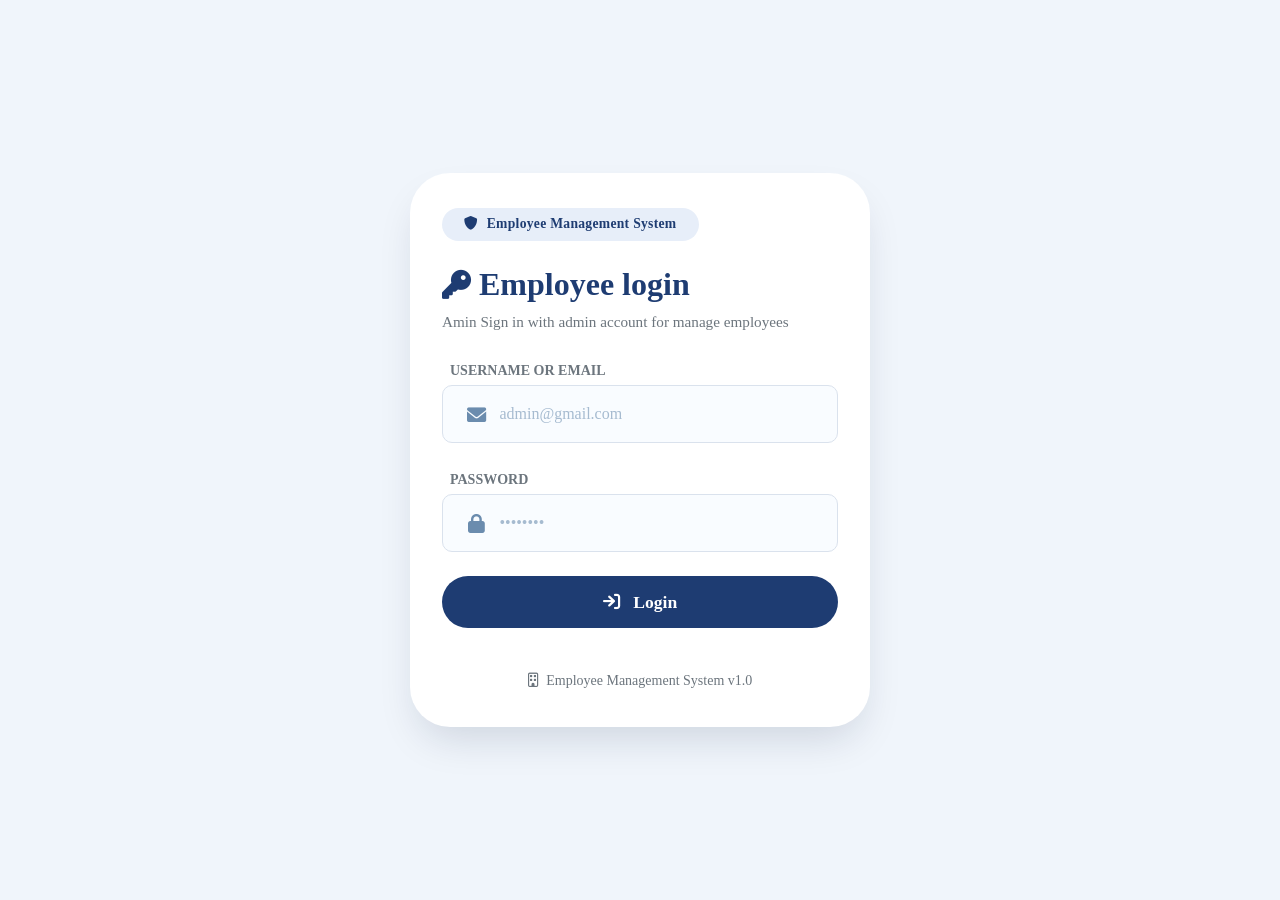
<file: src/main/webapp/login.html>
<!DOCTYPE html>
<html lang="en">
<head>
  <meta charset="UTF-8">
  <meta name="viewport" content="width=device-width, initial-scale=1.0">
  <title>Employee Portal · Sign in</title>
  <link href="https://cdn.jsdelivr.net/npm/bootstrap@5.3.2/dist/css/bootstrap.min.css" rel="stylesheet">
  <link rel="stylesheet" href="https://cdnjs.cloudflare.com/ajax/libs/font-awesome/6.0.0-beta3/css/all.min.css">
  <style>
    body {
      background: #f0f5fb;
      font-family: 'Calibri', 'Times New Roman', sans-serif;
      min-height: 100vh;
      display: flex;
      align-items: center;
      justify-content: center;
      margin: 0;
      padding: 1rem;
    }
    .login-wrapper {
      width: 100%;
      max-width: 460px;
    }
    .card-login {
      border: none;
      border-radius: 2.5rem;
      background: #ffffff;
      box-shadow: 0 20px 40px -10px rgba(0,30,60,0.15);
      padding: 2.2rem 2rem;
    }
    .institute-tag {
      background: #e7eef9;
      border-radius: 40px;
      padding: 0.4rem 1.4rem;
      font-weight: 600;
      font-size: 0.85rem;
      color: #1e3c72;
      letter-spacing: 0.3px;
    }
    .heading {
      color: #1e3c72;
      font-weight: 700;
      font-size: 2rem;
    }
    .input-group-modern {
      border: 1px solid #dae2ed;
      border-radius: 10px;
      background: #f9fcff;
      transition: 0.2s;
      display: flex;
      align-items: center;
      padding: 0.4rem 1.2rem;
    }
    .input-group-modern:focus-within {
      border-color: #1e3c72;
      box-shadow: 0 0 0 4px rgba(30,60,114,0.1);
    }
    .input-group-modern i {
      color: #6b8cae;
      font-size: 1.2rem;
      width: 2rem;
      text-align: center;
    }
    .input-group-modern .form-control {
      border: none;
      background: transparent;
      box-shadow: none;
      padding: 0.6rem 0.5rem;
      font-size: 1rem;
    }
    .input-group-modern .form-control::placeholder {
      color: #a6bbd0;
      font-weight: 300;
    }
    .btn-login {
      background: #1e3c72;
      border: none;
      border-radius: 40px;
      padding: 0.8rem 1rem;
      font-weight: 600;
      font-size: 1.1rem;
      transition: 0.15s;
    }
    .btn-login:hover {
      background: #0f2a4f;
    }
    .role-selector {
      background: #f1f6fd;
      border-radius: 40px;
      padding: 0.3rem;
    }
    .role-selector .form-check-inline {
      margin-right: 0;
      flex: 1;
    }
    .role-selector .form-check-input {
      display: none;
    }
    .role-selector .form-check-label {
      display: block;
      text-align: center;
      padding: 0.5rem 0.2rem;
      border-radius: 40px;
      font-weight: 500;
      color: #3e5f7e;
      cursor: default;
      background: transparent;
    }
    .role-selector .form-check-input:checked + .form-check-label {
      background: white;
      color: #1e3c72;
      box-shadow: 0 4px 10px rgba(0,0,0,0.05);
      font-weight: 600;
    }
    #roleAdmin:checked ~ * .role-label-admin,
    #roleUser:checked ~ * .role-label-user {
      background: white;
      font-weight: 600;
      box-shadow: 0 4px 10px rgba(0,0,0,0.05);
    }
    .role-selector .form-check-input#roleAdmin:checked + label {
      background: white;
      color: #1e3c72;
      box-shadow: 0 4px 10px rgba(0,0,0,0.05);
      font-weight: 600;
    }
    .role-selector .form-check-input#roleUser:checked + label {
      background: white;
      color: #1e3c72;
      box-shadow: 0 4px 10px rgba(0,0,0,0.05);
      font-weight: 600;
    }
    .forgot-link {
      color: #6b85a0;
      text-decoration: none;
      font-weight: 500;
    }
    .forgot-link:hover {
      color: #1e3c72;
    }
      border-top: 1px solid #e5ecf5;
      font-size: 0.8rem;
    }
  </style>
</head>
<body>

<div class="login-wrapper">
  <div class="card-login">

    <div class="d-flex justify-content-between align-items-center mb-4">
      <span class="institute-tag"><i class="fas fa-shield-alt me-2"></i>Employee Management System</span>
    </div>

    <h2 class="heading mb-2"><i class="fas fa-key me-2" style="font-size:1.8rem;"></i>Employee login</h2>
    <p class="text-secondary mb-4" style="font-size:0.95rem;">Amin Sign in with admin account for manage employees</p>

    <form>
      <div class="mb-4">
        <label class="form-label fw-semibold text-secondary small ms-2 mb-1">USERNAME OR EMAIL</label>
        <div class="input-group-modern">
          <i class="fas fa-envelope"></i>
          <input type="email" class="form-control" placeholder="admin@gmail.com" id="email">
        </div>
      </div>

      <div class="mb-4">
        <label class="form-label fw-semibold text-secondary small ms-2 mb-1">PASSWORD</label>
        <div class="input-group-modern">
          <i class="fas fa-lock"></i>
          <input type="password" class="form-control" placeholder="••••••••" id="password">
        </div>
      </div>


      <button type="button" class="btn btn-login w-100 text-white mb-3" onclick="login();">
        <i class="fas fa-arrow-right-to-bracket me-2"></i> Login
      </button>


    </form>

    <div class="text-center mt-4">
      <span class="text-secondary small">
        <i class="far fa-building me-1"></i> Employee Management System v1.0
      </span>
    </div>

  </div>


</div>


  <script src="js/notiflix-aio-3.2.8.min.js"></script>
  <script src="js/login.js"></script>
</body>
</html>
</file>
